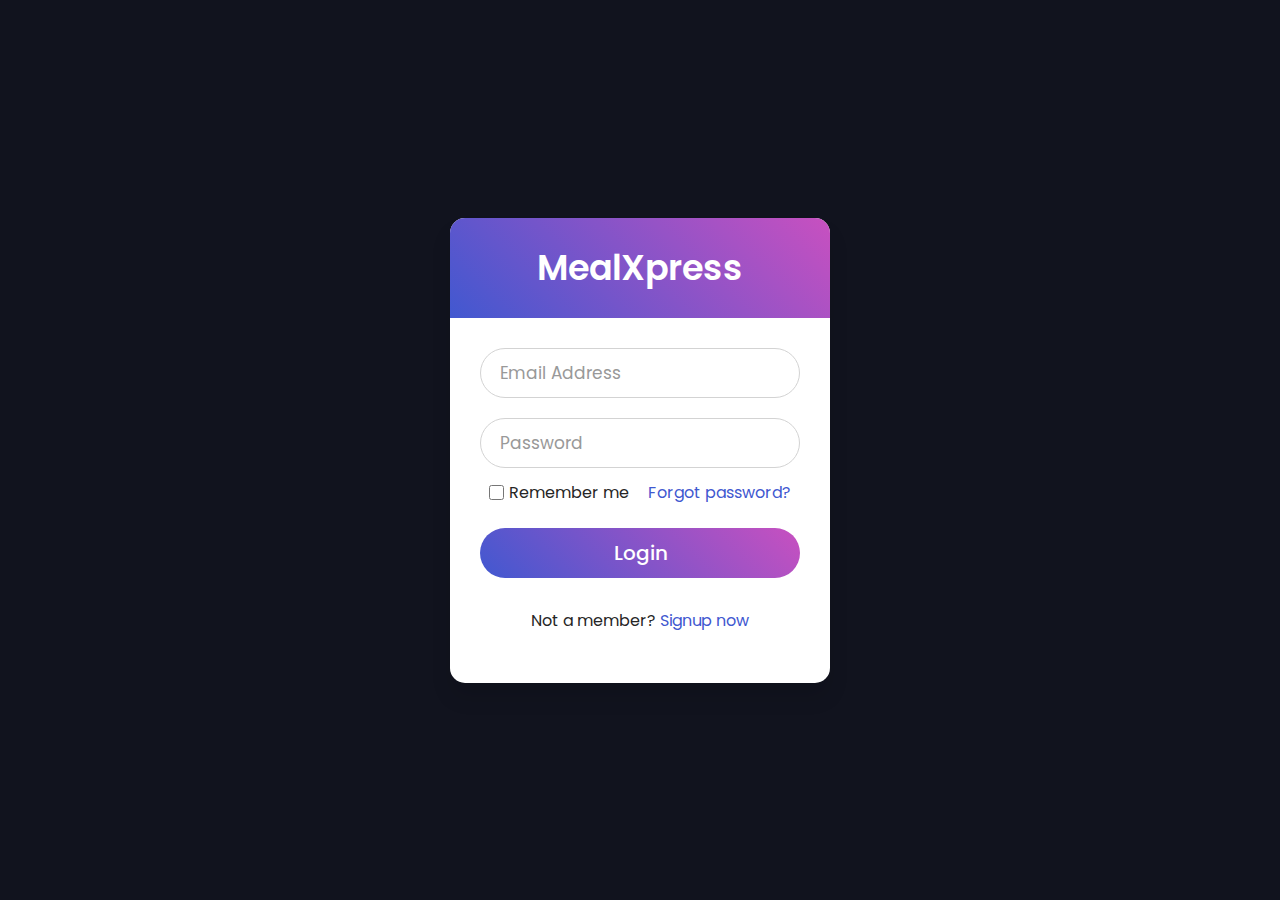
<file: index.html>
<!DOCTYPE html>
<html lang="en" dir="ltr">

<head>
  <meta charset="utf-8">
  <title>Login Form</title>
  <link rel="stylesheet" href="login.css">
</head>
<body>
  <div class="wrapper">
    <div class="title">
      MealXpress
    </div>
    <form action="#">
      <div class="field">
        <input type="text" required>
        <label>Email Address</label>
      </div>
      <div class="field">
        <input type="password" required>
        <label>Password</label>
      </div>
      <div class="content">
        <div class="checkbox">
          <input type="checkbox" id="remember-me">
          <label for="remember-me">Remember me</label>
        </div>
        <div class="pass-link">
          <a href="#">Forgot password?</a>
        </div>
      </div>
      <div class="field">
        <input type="submit" value="Login">
      </div>
      <div class="signup-link">
        Not a member? <a href="#">Signup now</a>
      </div>
    </form>
  </div>
</body>

</html>
</file>
<file: login.css>
@import url('https://fonts.googleapis.com/css?family=Poppins:400,500,600,700&display=swap');
*{
  margin: 0;
  padding: 0;
  box-sizing: border-box;
  font-family: 'Poppins', sans-serif;
}
html,body{
  display: grid;
  height: 100%;
  width: 100%;
  place-items: center;
  background: #11131e;
}
::selection{
  background: #4158d0;
  color: #fff;
}
.wrapper{
  width: 380px;
  background: #fff;
  border-radius: 15px;
  box-shadow: 0px 15px 20px rgba(0,0,0,0.1);
}
.wrapper .title{
  font-size: 35px;
  font-weight: 600;
  text-align: center;
  line-height: 100px;
  color: #fff;
  user-select: none;
  border-radius: 15px 15px 0 0;
  background: linear-gradient(-135deg, #c850c0, #4158d0);
}
.wrapper form{
  padding: 10px 30px 50px 30px;
}
.wrapper form .field{
  height: 50px;
  width: 100%;
  margin-top: 20px;
  position: relative;
}
.wrapper form .field input{
  height: 100%;
  width: 100%;
  outline: none;
  font-size: 17px;
  padding-left: 20px;
  border: 1px solid lightgrey;
  border-radius: 25px;
  transition: all 0.3s ease;
}
.wrapper form .field input:focus,
form .field input:valid{
  border-color: #4158d0;
}
.wrapper form .field label{
  position: absolute;
  top: 50%;
  left: 20px;
  color: #999999;
  font-weight: 400;
  font-size: 17px;
  pointer-events: none;
  transform: translateY(-50%);
  transition: all 0.3s ease;
}
form .field input:focus ~ label,
form .field input:valid ~ label{
  top: 0%;
  font-size: 16px;
  color: #d0a041;
  background: #fff;
  transform: translateY(-50%);
}
form .content{
  display: flex;
  width: 100%;
  height: 50px;
  font-size: 16px;
  align-items: center;
  justify-content: space-around;
}
form .content .checkbox{
  display: flex;
  align-items: center;
  justify-content: center;
}
form .content input{
  width: 15px;
  height: 15px;
  background: red;
}
form .content label{
  color: #262626;
  user-select: none;
  padding-left: 5px;
}
form .content .pass-link{
  color: "";
}
form .field input[type="submit"]{
  color: #fff;
  border: none;
  padding-left: 0;
  margin-top: -10px;
  font-size: 20px;
  font-weight: 500;
  cursor: pointer;
  background: linear-gradient(-135deg, #c850c0, #4158d0);
  transition: all 0.3s ease;
}
form .field input[type="submit"]:active{
  transform: scale(0.95);
}
form .signup-link{
  color: #262626;
  margin-top: 20px;
  text-align: center;
}
form .pass-link a,
form .signup-link a{
  color: #4158d0;
  text-decoration: none;
}
form .pass-link a:hover,
form .signup-link a:hover{
  text-decoration: underline;
}
</file>
